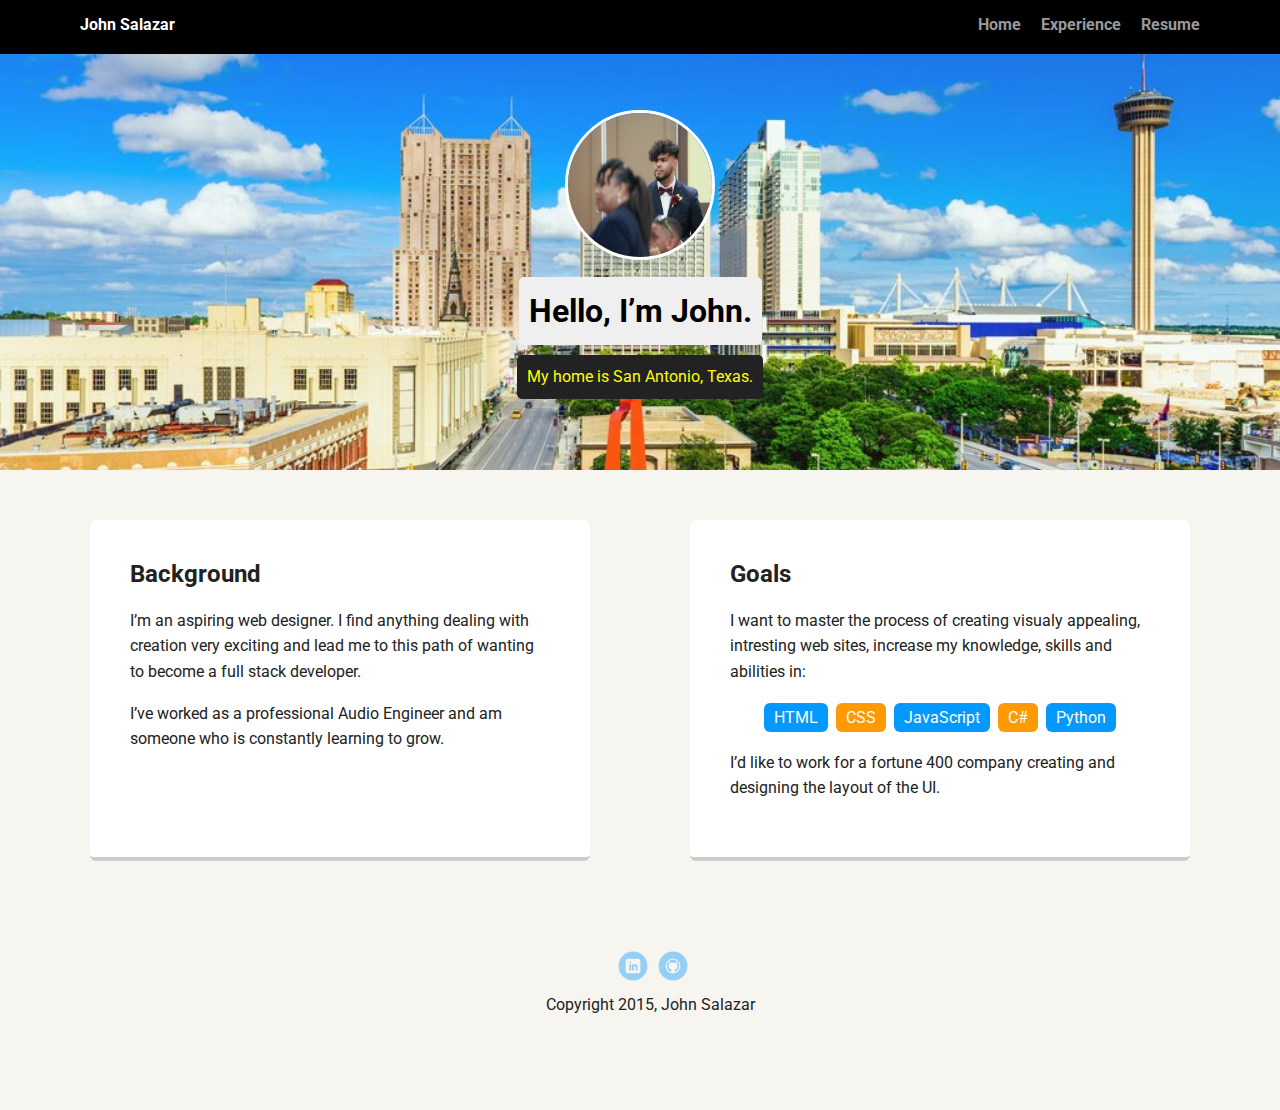
<file: index.html>
<!doctype html>
<html lang="en">
<head>
  <meta charset="utf-8">
  <title>John Salazar's Profile</title>
  <meta name="viewport" content="width=device-width, initial-scale=1.0">
  <link rel="stylesheet" href="styles.css">
  <link href="https://fonts.googleapis.com/css?family=Muli%7CRoboto:400,300,500,700,900" rel="stylesheet"></head>
  <body>

    <div class="main-nav">
        <ul class="nav">
          <li class="name">John Salazar</li>
          <li><a href="index.html">Home</a></li>
          <li><a href="Experience.html">Experience</a></li>
          <li><a href="resume.html">Resume</a></li>
        </ul>
    </div>

    <header>
      <img src="images/profilepictureme.jpg" alt="Picture of John Salazar" class="profile-image">
      <h1 class="tag name">Hello, I’m John.</h1>
      <p class="tag location">My home is San Antonio, Texas.</p>
    </header>

    <main class="flex">
      <div class="card">
        <h2>Background</h2>
        <p>I’m an aspiring web designer. I find anything dealing with creation very exciting and lead me to this path of wanting to become a full stack developer. </p>
        <p>I’ve worked as a professional Audio Engineer and am someone who is constantly learning to grow.</p>
      </div> 

      <div class="card">
        <h2>Goals</h2>
        <p>I want to master the process of creating visualy appealing, intresting web sites, increase my knowledge, skills and abilities in:</p>
        <ul class="skills">
          <li>HTML</li>
          <li>CSS</li>
          <li>JavaScript</li>
          <li>C#</li>
          <li>Python</li>
        </ul>
        <p>I’d like to work for a fortune 400 company creating and designing the layout of the UI. </p>
      </div> 

    </main>
    <footer>
      <ul>
        <li><a href="https://www.linkedin.com/in/john-salazar97" target="_blank" class="social linkedin">LinkedIn</a></li>
        <li><a href="https://github.com/Wasino97" target="_blank" class="social github">Github</a></li>
      </ul>
      <p class="copyright">Copyright 2015, John Salazar</p>
    </footer>
  </body>
  </html>
</file>
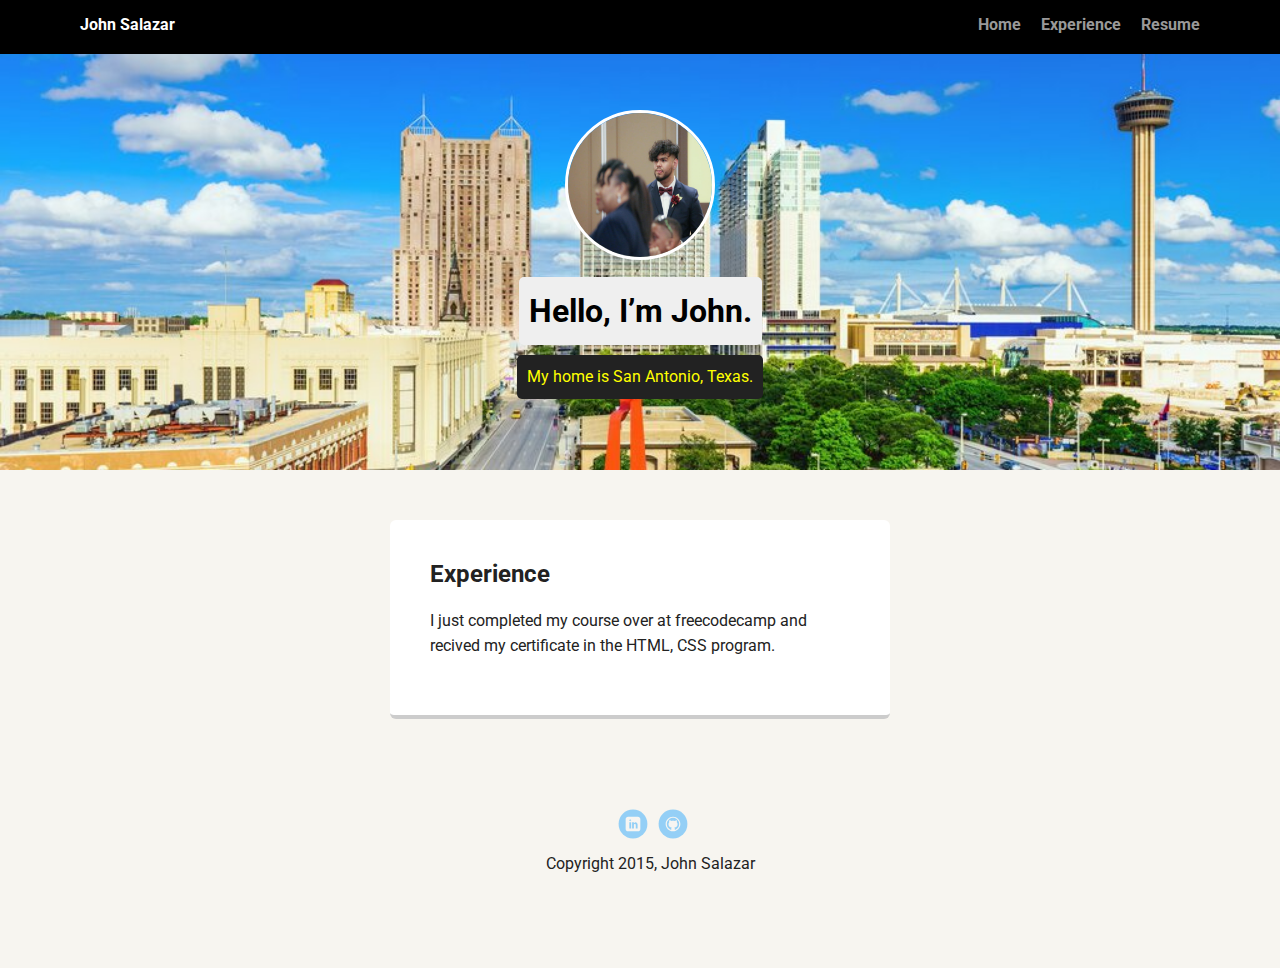
<file: Experience.html>
<!doctype html>
<html lang="en">
<head>
  <meta charset="utf-8">
  <title>John Salazar's Experience</title>
  <meta name="viewport" content="width=device-width, initial-scale=1.0">
  <link rel="stylesheet" href="styles.css">
  <link href="https://fonts.googleapis.com/css?family=Muli%7CRoboto:400,300,500,700,900" rel="stylesheet"></head>
  <body>

    <div class="main-nav">
        <ul class="nav">
          <li class="name">John Salazar</li>
          <li><a href="index.html">Home</a></li>
          <li><a href="Experience.html">Experience</a></li>
          <li><a href="resume.html">Resume</a></li>
        </ul>
    </div>

    <header>
      <img src="images/profilepictureme.jpg" alt="Picture of John Salazar" class="profile-image">
      <h1 class="tag name">Hello, I’m John.</h1>
      <p class="tag location">My home is San Antonio, Texas.</p>
    </header>

    <main class="flex">
      <div class="card">
        <h2>Experience</h2>
        <p>I just completed my course over at freecodecamp and recived my certificate in the HTML, CSS program.</p>
      </div> 

    </main>
    <footer>
      <ul>
        <li><a href="https://www.linkedin.com/in/john-salazar97" target="_blank" class="social linkedin">LinkedIn</a></li>
        <li><a href="https://github.com/Wasino97" target="_blank" class="social github">Github</a></li>
      </ul>
      <p class="copyright">Copyright 2015, John Salazar</p>
    </footer>
  </body>
  </html>
</file>
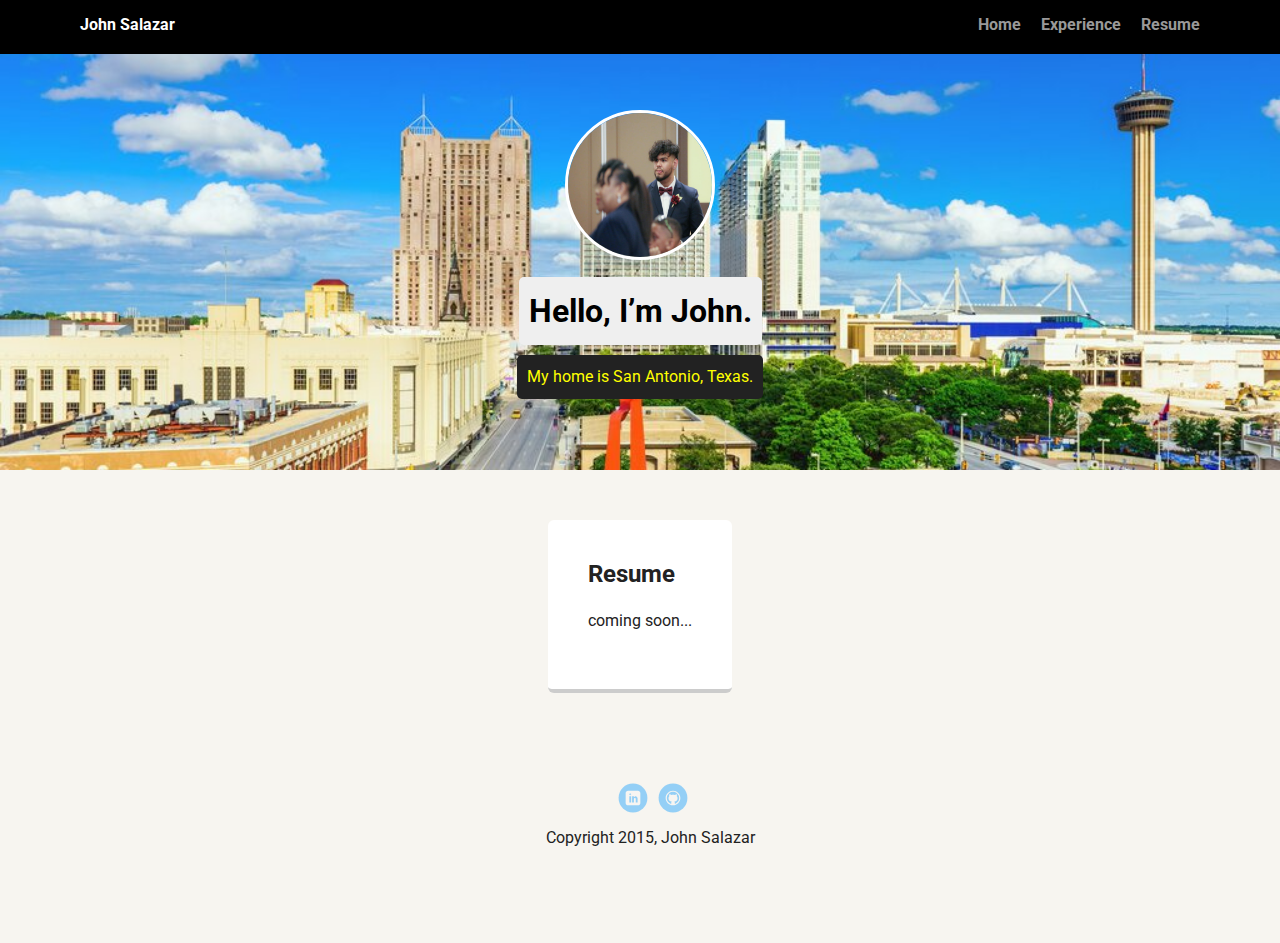
<file: resume.html>
<!doctype html>
<html lang="en">
<head>
  <meta charset="utf-8">
  <title>John Salazar's Resume</title>
  <meta name="viewport" content="width=device-width, initial-scale=1.0">
  <link rel="stylesheet" href="styles.css">
  <link href="https://fonts.googleapis.com/css?family=Muli%7CRoboto:400,300,500,700,900" rel="stylesheet"></head>
  <body>

    <div class="main-nav">
        <ul class="nav">
          <li class="name">John Salazar</li>
          <li><a href="index.html">Home</a></li>
          <li><a href="Experience.html">Experience</a></li>
          <li><a href="resume.html">Resume</a></li>
        </ul>
    </div>

    <header>
      <img src="images/profilepictureme.jpg" alt="Picture of John Salazar" class="profile-image">
      <h1 class="tag name">Hello, I’m John.</h1>
      <p class="tag location">My home is San Antonio, Texas.</p>
    </header>

    <main class="flex">
      <div class="card">
        <h2>Resume</h2>
        <p>coming soon...</p>
      </div> 

    </main>
    <footer>
      <ul>
        <li><a href="https://www.linkedin.com/in/john-salazar97" target="_blank" class="social linkedin">LinkedIn</a></li>
        <li><a href="https://github.com/Wasino97" target="_blank" class="social github">Github</a></li>
      </ul>
      <p class="copyright">Copyright 2015, John Salazar</p>
    </footer>
  </body>
  </html>
</file>
<file: styles.css>
/* Global Layout Set-up */
* { 
  box-sizing: border-box;
}
  
body {
  margin: 0;
  padding: 0;
  text-align: center;
  font-family: 'Roboto', sans-serif;
  color: #222;
  background: #f7f5f0;
}
/* Link Styles */

a {
  text-decoration: none;
  color: #999;
}
a:hover {
  color: #6633ff;
}

/* Section Styles */

.main-nav {
  width: 100%;
  background: black;
  min-height: 30px;
  padding: 10px;
  position: fixed;
  text-align: center;
}
.nav {
  display: flex;
  justify-content: space-around;
  font-weight: 700;
  list-style-type: none;
  margin: 0 auto;
  padding: 0;
}

.nav .name {
    display: block;
    margin-right: auto;
    color: white;
}
.nav li {
  padding: 5px 10px 10px 10px;
}
.nav a {
  transition: all .5s;
}
.nav a:hover {
  color: white
}

header {
  text-align: center;
  background: url('images/rsz_1san-antonio-texas_banner.jpg') no-repeat top center ;
  background-size: cover;
  overflow: hidden;
  padding-top: 60px;
}
header {
  line-height: 1.5;
}
header .profile-image {
  margin-top: 50px;
  width: 150px;
  height: 150px;
  border-radius: 50%;
  border: 3px solid white;
  transition: all .5s;
}
header .profile-image:hover {
  transform: scale(1.2) rotate(5deg);
}
.tag {
  background-color: #efefef;
  color: black;
  padding: 10px;
  border-radius: 5px;
  display: table;
  margin: 10px auto;
} 
.location {
  background-color: #222;
  color: yellow;
}
.card {
  margin: 30px;
  padding: 20px 40px 40px;
  max-width: 500px;
  text-align: left;
  background: #fff;
  border-bottom: 4px solid #ccc;
  border-radius: 6px;
  transition: all .5s;
}
.card:hover {
  border-color: #ff99ff;
}

ul.skills {
  padding: 0;
  text-align: center;
}

.skills li {
  border-radius: 6px;
  display: inline-block;
  background: #ff9904;
  color: white;
  padding: 5px 10px;
  margin: 2px;
}

.skills li:nth-child(odd) {
  background: #0399ff;
}

footer {
  width: 100%;
  min-height: 30px;
  padding: 20px 0 40px 20px;
}

footer .copyright {
  top: -8px;
  font-size: .75em;
}

footer ul {
  list-style-type: none;
  margin: 0;
  padding: 0;
}

footer ul li {
  display: inline-block;
}

a.social {
  display: inline-block;
  text-indent: -9999px;
  margin-left: 5px;
  width: 30px;
  height: 30px;
  background-size: 30px 30px;
  opacity: .4;
  transition: all .5s;
}
a.twitter {
  background-image: url(images/twitter.svg);
}
a.linkedin {
  background-image: url(images/linkedin.svg);
}
a.github {
  background-image: url(images/github.svg);
}
a.social:hover {
  opacity: 1;
}
.clearfix {
  clear: both;
}

/* Styles for larger screens */
@media screen and (min-width: 720px) {
  
  .flex {
      display: -ms-flexbox;      /* TWEENER - IE 10 */
      display: flex; 
      max-width: 1200px;
      -ms-flex-pack: distribute;
      justify-content: space-around;
      margin: 0 auto;
  }

  header {
    min-height: 470px;
  }

  .nav {
    max-width: 1200px;
    padding: 0 30px;
  }


  main {
    padding-top: 20px;
  }

  main p {
    line-height: 1.6em;
  }

  footer {
    font-size: 1.3em;
    max-width: 1200px;
    margin: 40px auto;
  }

}
</file>
